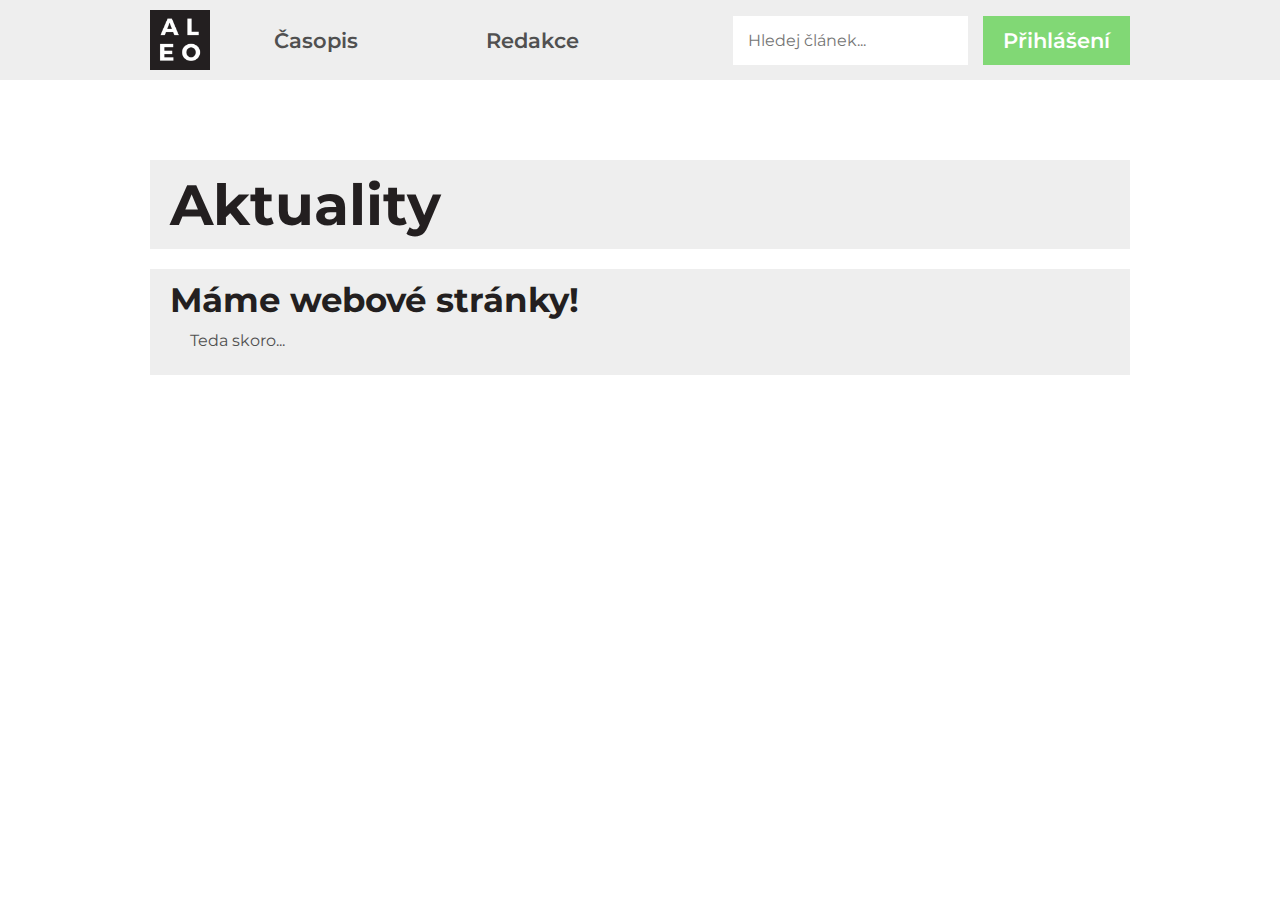
<file: index.html>
<!DOCTYPE html>
<html lang="cz">
<head>
    <meta charset="UTF-8">
    <meta http-equiv="X-UA-Compatible" content="IE=edge">
    <meta name="viewport" content="width=device-width, initial-scale=1.0">
    <title>Aleo | Homepage</title>
    <link rel="stylesheet" href="styles.css">
    <link rel="preconnect" href="https://fonts.googleapis.com">
<link rel="preconnect" href="https://fonts.gstatic.com" crossorigin>
<link href="https://fonts.googleapis.com/css2?family=Montserrat:ital,wght@0,100;0,200;0,300;0,400;0,500;0,600;0,700;0,800;0,900;1,100;1,200;1,300;1,400;1,500;1,600;1,700;1,800;1,900&display=swap" rel="stylesheet">
</head>
<body>
    <nav class="navbar">
        <a href="https://kackahannah.github.io/aleo/index.html" id="navbar__logo">
            <img src="images/aleo-logo.png" alt="logo" style="height: 60px;">
        </a>

        <div class="navbar__container">
            <div class="ul" id="navbar__menu">
                <li class="navbar__item">
                    <a href="https://kackahannah.github.io/aleo/casopis.html" class="navbar__links">Časopis</a>
                </li>
                <li class="navbar__item">
                    <a href="https://kackahannah.github.io/aleo/redakce.html" class="navbar__links">Redakce</a>
                </li>
                <li class="navbar__item">
                    <a href="https://kackahannah.github.io/aleo/o-strankach.html" class="navbar__links">O stránkách</a>
                </li>
            </div>
        </div>

        <li class="navbar__search">
            <input type="text" placeholder="Hledej článek... ">
        </li>
        <li class="navbar__btn">
            <a href="https://kackahannah.github.io/aleo/prihlaseni.html" class="button">Přihlášení</a>
        </li>
    </nav>

    <div class="text__container">
        <div class="header__container">
            <h1>Aktuality</h1>
        </div>
        <div class="par__container">
            <h2>Máme webové stránky!</h2>
            <p>Teda skoro...</p>
        </div>
    </div>

</body>
</html>
</file>
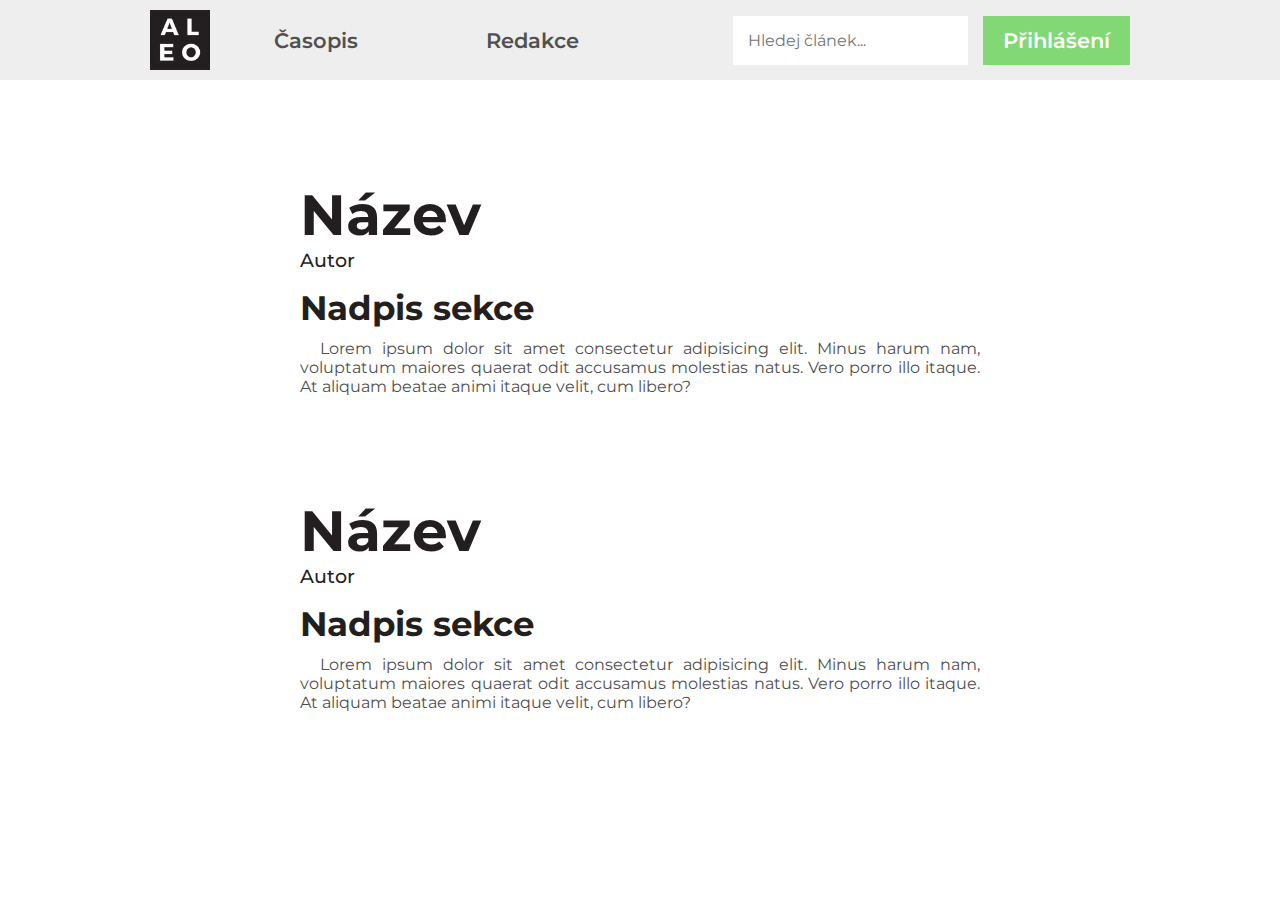
<file: casopis/cerven-2022.html>
<!DOCTYPE html>
<html lang="cz">
<head>
    <meta charset="UTF-8">
    <meta http-equiv="X-UA-Compatible" content="IE=edge">
    <meta name="viewport" content="width=device-width, initial-scale=1.0">
    <title>Aleo | Červen 2022</title>
    <link rel="stylesheet" href="../styles.css">
    <link rel="preconnect" href="https://fonts.googleapis.com">
<link rel="preconnect" href="https://fonts.gstatic.com" crossorigin>
<link href="https://fonts.googleapis.com/css2?family=Montserrat:ital,wght@0,100;0,200;0,300;0,400;0,500;0,600;0,700;0,800;0,900;1,100;1,200;1,300;1,400;1,500;1,600;1,700;1,800;1,900&display=swap" rel="stylesheet">
</head>
<body>
    <nav class="navbar">
        <a href="https://kackahannah.github.io/aleo/index.html" id="navbar__logo">
            <img src="../images/aleo-logo.png" alt="logo" style="height: 60px;">
        </a>

        <div class="navbar__container">
            <div class="ul" id="navbar__menu">
                <li class="navbar__item">
                    <a href="https://kackahannah.github.io/aleo/casopis.html" class="navbar__links">Časopis</a>
                </li>
                <li class="navbar__item">
                    <a href="https://kackahannah.github.io/aleo/redakce.html" class="navbar__links">Redakce</a>
                </li>
                <li class="navbar__item">
                    <a href="https://kackahannah.github.io/aleo/o-strankach.html" class="navbar__links">O stránkách</a>
                </li>
            </div>
        </div>

        <li class="navbar__search">
            <input type="text" placeholder="Hledej článek... ">
        </li>
        <li class="navbar__btn">
            <a href="https://kackahannah.github.io/aleo/prihlaseni.html" class="button">Přihlášení</a>
        </li>
    </nav>

    <div class="article__container">
        <div class="article">
            <h1>
                Název
            </h1>
            <h6>
                Autor
            </h6>
            <h2>
                Nadpis sekce
            </h2>
            <p>
                Lorem ipsum dolor sit amet consectetur adipisicing elit. Minus harum nam, voluptatum maiores quaerat odit accusamus molestias natus. Vero porro illo itaque. At aliquam beatae animi itaque velit, cum libero?
            </p>
        </div>
    </div>

    <div class="article__container">
        <div class="article">
            <h1>
                Název
            </h1>
            <h6>
                Autor
            </h6>
            <h2>
                Nadpis sekce
            </h2>
            <p>
                Lorem ipsum dolor sit amet consectetur adipisicing elit. Minus harum nam, voluptatum maiores quaerat odit accusamus molestias natus. Vero porro illo itaque. At aliquam beatae animi itaque velit, cum libero?
            </p>
        </div>
    </div>

</body>
</html>
</file>
<file: styles.css>
* {
    box-sizing: border-box;
    list-style-type: none;
    margin: 0;
    padding: 0;
    font-family: 'Montserrat', sans-serif;
}

li {
    float: left;
}

a {
    display: inline;
    align-items: center;
}

h1 {
    color: #231f20;

    font-size: 1.5cm;
}

h2 {
    margin-bottom: 10px;
    color: #231f20;

    font-size: 0.9cm;
}

h6 {
    margin-bottom: 15px;
    color: #231f20;
    
    font-size: 0.5cm;
    font-weight: 500;
}

p {
    color: #505050;
    text-align: justify;
    text-indent: 20px;
    margin-bottom: 15px;
}

.navbar {
    overflow: hidden;
    background: #eeeeee;
    height: 80px;
    display: flex;
    align-items: center;
    justify-content: center;
    font-size: 1.3rem;
}

.navbar__container {
    display: flex;
    height: 80px;
    width: 100%;
    max-width: 1300px;
}

#navbar__logo {
    margin-left: 150px;
    display: flex;
}

#navbar__menu {
    list-style: none;
    text-align: center;
    margin-left: auto;
    margin-right: auto;
}

.navbar__item {
    height: 80px;
}

.navbar_btn {
    height: 80px;
}

.navbar__search input[type=text] {
    align-items: center;
    justify-content: center;
    margin: 10px 5px 10px 50px;
    padding: 15px 0px 15px 15px;
    border: none;
    outline: none;
    font-size: 1rem;
}

.navbar__links {
    color: #505050;
    font-weight: 600;
    transition: 0.3s;
    display: flex;
    align-items: center;
    justify-content: center;
    text-decoration: none;

    margin: 0 4rem;
    height: 100%;
}

.button {
    display: flex;
    justify-content: center;
    align-items: center;
    text-decoration: none;
    border: none;
    outline: none;

    padding: 12px 20px;
    margin: 10px 150px 10px 10px;

    background: #81d875;
    color: #ffffff;
    font-weight: 600;
    transition: 0.3s;
}

.button:hover {
    background: #231f20;
}

.navbar__links:hover {
    color: #81d875;
}

.header__container {
    height: auto;
    padding: 10px 20px;
    background-color: #eeeeee;
    margin: 80px 150px 0px;
}

.par__container {
    height: auto;
    padding: 10px 20px;
    background-color: #eeeeee;
    margin: 20px 150px 0px;
}

.card__container {
    flex-wrap: wrap;
    display: flex;
    float: center;
    height: auto;
    margin: 80px 100px;
    align-items: center;
    justify-content: center;
}

.card input[type=image] {
    display: inline;
    box-shadow: 0 4px 8px 0 rgba(0, 0, 0, 0.1);
    margin: 0px 40px 40px;
    height: 400px;
    width: 300px;
    transition: 0.3s;
}

.card__thumbnail:hover {
    transform: scale(0.97);
}

.article__container {
    margin: 100px 300px;
    height: auto;
}
</file>
